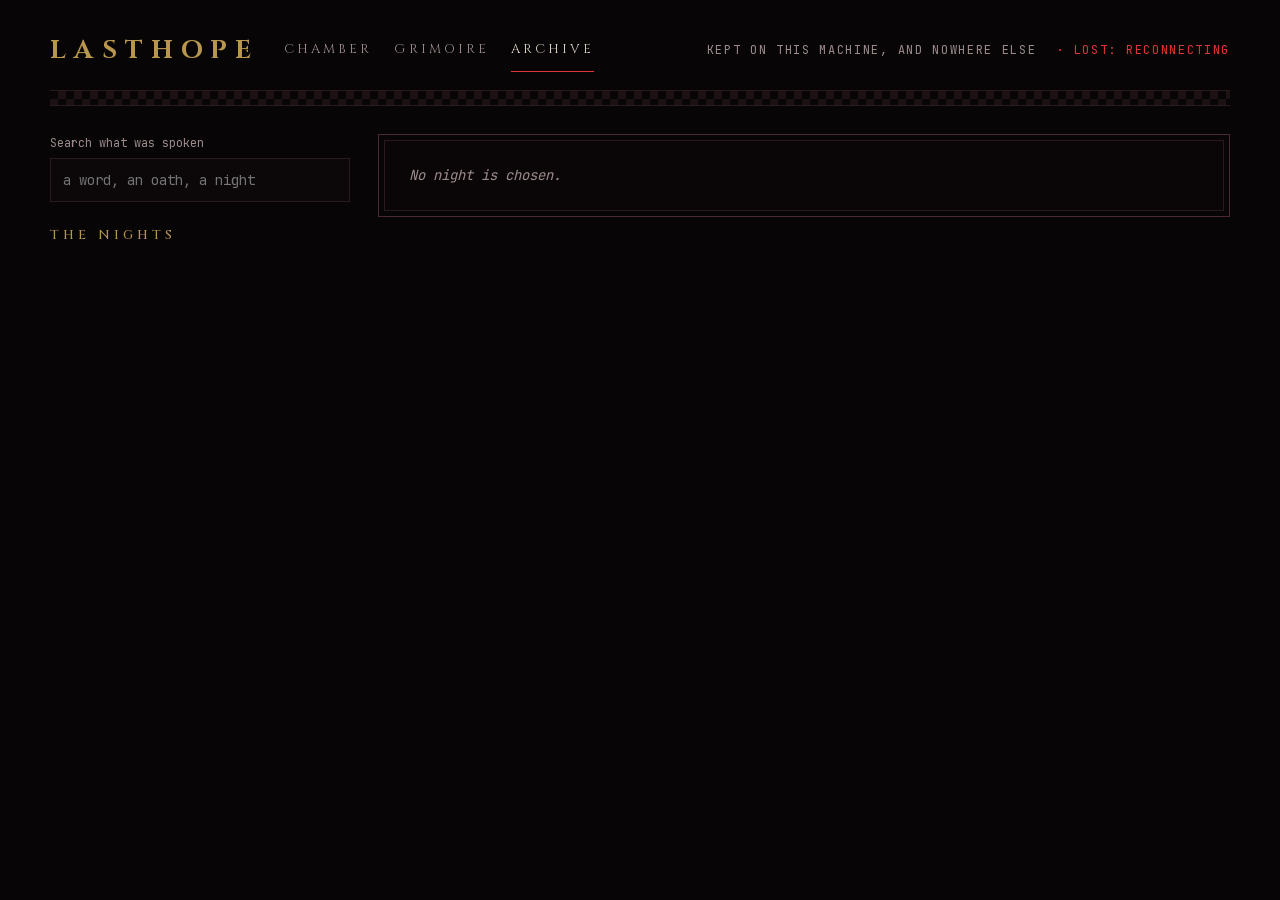
<file: ui/archive.html>
<!doctype html>
<html lang="en">
<head>
<meta charset="utf-8">
<meta name="viewport" content="width=device-width, initial-scale=1">
<meta name="theme-color" content="#070506">
<title>Lasthope · Archive</title>
<link rel="stylesheet" href="app.css">
</head>
<body class="archive">
<div class="page">

<header class="top">
  <div class="top-row">
    <div class="brand-row">
      <span class="brand">LASTHOPE</span>
      <nav class="nav" aria-label="Sections">
        <a href="/">Chamber</a>
        <a href="/grimoire">Grimoire</a>
        <a href="/archive" aria-current="page">Archive</a>
      </nav>
    </div>
    <span class="meta">Kept on this machine, and nowhere else <span class="conn" id="conn" hidden>· Lost: reconnecting</span></span>
  </div>
  <div class="checker" aria-hidden="true"></div>
</header>

<div class="columns">

<aside class="side">
  <div class="field search">
    <label for="search">Search what was spoken</label>
    <input id="search" type="search" placeholder="a word, an oath, a night" autocomplete="off">
  </div>
  <div class="hits" id="hits" hidden></div>
  <h2 class="h" style="margin-top: 8px">The nights</h2>
  <div id="nights" style="display: flex; flex-direction: column; gap: 16px"></div>
</aside>

<main class="main" id="night" aria-live="polite">
  <section class="card account">
    <p class="empty" style="margin: 0">No night is chosen.</p>
  </section>
</main>

</div>
</div>
<script src="common.js"></script>
<script src="archive.js"></script>
</body>
</html>
</file>
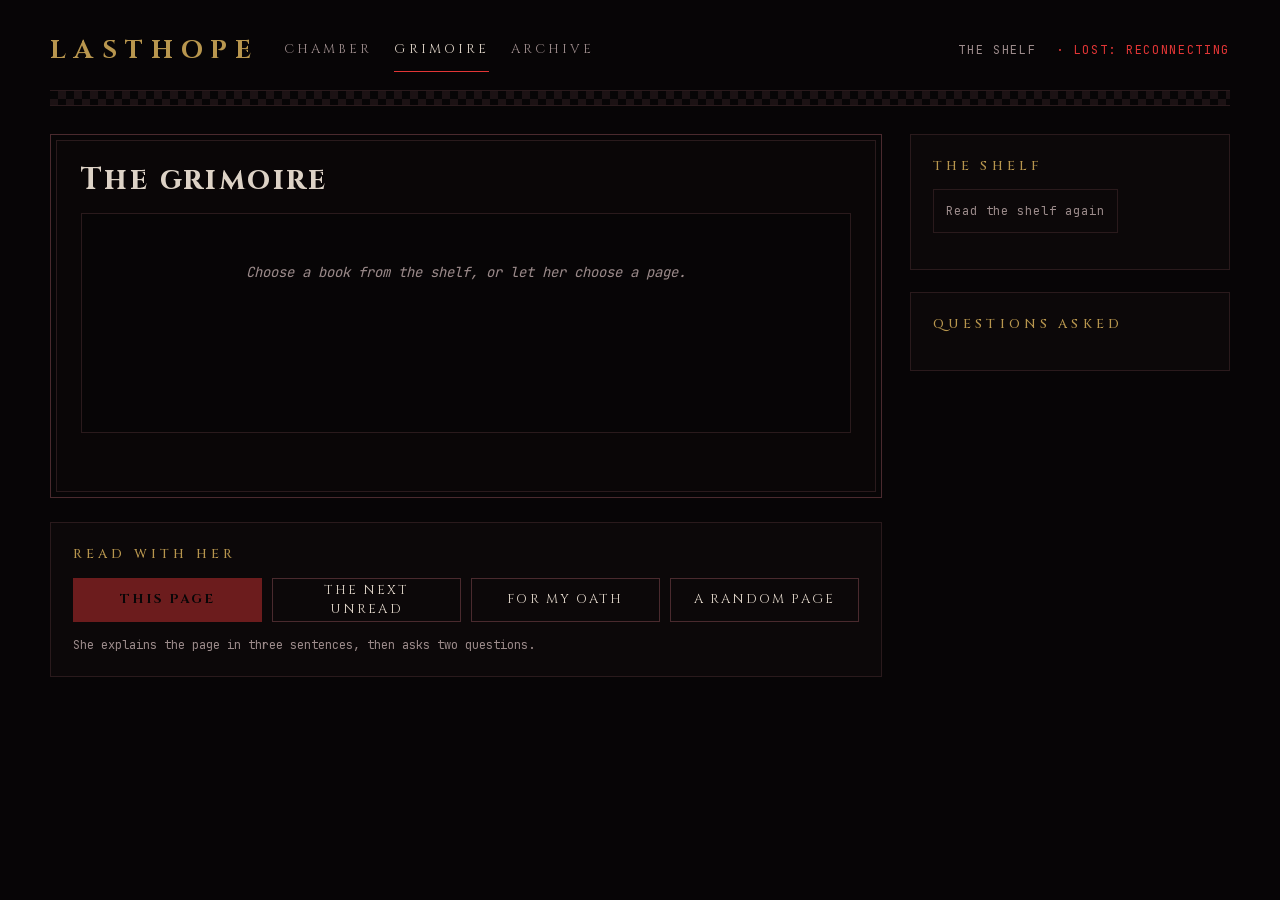
<file: ui/grimoire.html>
<!doctype html>
<html lang="en">
<head>
<meta charset="utf-8">
<meta name="viewport" content="width=device-width, initial-scale=1">
<meta name="theme-color" content="#070506">
<title>Lasthope · Grimoire</title>
<link rel="stylesheet" href="app.css">
</head>
<body class="grimoire">
<div class="page">

<header class="top">
  <div class="top-row">
    <div class="brand-row">
      <span class="brand">LASTHOPE</span>
      <nav class="nav" aria-label="Sections">
        <a href="/">Chamber</a>
        <a href="/grimoire" aria-current="page">Grimoire</a>
        <a href="/archive">Archive</a>
      </nav>
    </div>
    <span class="meta"><span id="dir">The shelf</span> <span class="conn" id="conn" hidden>· Lost: reconnecting</span></span>
  </div>
  <div class="checker" aria-hidden="true"></div>
</header>

<div class="columns">

<main class="main">

  <section class="card account leaf" aria-labelledby="leaf-h">
    <div class="row-between">
      <h1 class="night-title book-title" id="leaf-h">The grimoire</h1>
      <div class="meta" id="leaf-meta"></div>
    </div>
    <div class="pager" id="pager" hidden>
      <button type="button" class="btn" id="prev" aria-label="Previous page">‹ Back</button>
      <label class="sr-only" for="page-no">Page</label>
      <input id="page-no" type="number" min="1" inputmode="numeric">
      <span class="muted small" id="page-of"></span>
      <button type="button" class="btn" id="next" aria-label="Next page">Onward ›</button>
    </div>
    <div class="sheet" id="sheet">
      <canvas id="canvas" hidden></canvas>
      <p class="empty sheet-empty" id="sheet-empty">Choose a book from the shelf, or let her choose a page.</p>
    </div>
    <p class="script her-line" id="her-line" aria-live="polite" hidden></p>
    <div class="whisper" id="whisper" role="status"></div>
  </section>

  <section class="card strong" aria-labelledby="question-h" id="question-card" hidden>
    <div class="row-between">
      <h2 class="h" id="question-h">Her question</h2>
      <span class="small muted" id="question-tag"></span>
    </div>
    <p class="script oath" id="question"></p>
    <form class="say" id="answer">
      <label class="sr-only" for="answer-text">Your answer</label>
      <input id="answer-text" autocomplete="off" placeholder="Answer aloud, or write it here…" maxlength="2000">
      <button type="submit" class="btn primary">Answer</button>
      <button type="button" class="btn quiet" id="skip" title="Pass over this question">Skip</button>
    </form>
  </section>

  <section class="card" aria-labelledby="read-h">
    <h2 class="h" id="read-h">Read with her</h2>
    <div class="pair">
      <button type="button" class="btn primary" id="read-this" disabled>This page</button>
      <button type="button" class="btn" id="read-next">The next unread</button>
      <button type="button" class="btn" id="read-oath">For my oath</button>
      <button type="button" class="btn" id="read-random">A random page</button>
    </div>
    <div class="row-between">
      <p class="small muted" id="read-note" style="margin: 0">She explains the page in three sentences, then asks two questions.</p>
      <button type="button" class="btn quiet small-text" id="leave" hidden>Leave the page</button>
    </div>
  </section>

</main>

<aside class="side">

  <section class="card" aria-labelledby="shelf-h">
    <div class="row-between">
      <h2 class="h" id="shelf-h">The shelf</h2>
      <button type="button" class="btn quiet small-text" id="reindex">Read the shelf again</button>
    </div>
    <div id="books" class="books"></div>
  </section>

  <section class="card" aria-labelledby="asked-h">
    <div class="row-between">
      <h2 class="h" id="asked-h">Questions asked</h2>
      <span class="small muted" id="tally"></span>
    </div>
    <div id="asked" class="asked"></div>
  </section>

</aside>
</div>
</div>
<script src="common.js"></script>
<script type="module" src="grimoire.js"></script>
</body>
</html>
</file>
<file: ui/app.css>
/* Lasthope: the chamber, the grimoire and the archive. Values follow the design mockups. */

@font-face { font-family: 'Cinzel'; font-weight: 400 900; font-display: swap; src: url(fonts/cinzel-latin.woff2) format('woff2'); }
@font-face { font-family: 'JetBrains Mono'; font-weight: 100 800; font-display: swap; src: url(fonts/jetbrains-mono-latin.woff2) format('woff2'); }
@font-face { font-family: 'IM Fell English'; font-style: normal; font-weight: 400; font-display: swap; src: url(fonts/im-fell-english-latin.woff2) format('woff2'); }
@font-face { font-family: 'IM Fell English'; font-style: italic; font-weight: 400; font-display: swap; src: url(fonts/im-fell-english-italic-latin.woff2) format('woff2'); }

:root {
  --night: #070506;
  --panel: #0C0809;
  --deep: #0A0607;
  --line: #2A1A1C;
  --line-strong: #4A2A2E;
  --bone: #DDD2C6;
  --ash: #9C8B8B;
  --gold: #B8964E;
  --blood: #E23636;
  --title: 'Cinzel', 'Times New Roman', serif;
  --script: 'IM Fell English', Georgia, serif;
  --mono: 'JetBrains Mono', ui-monospace, Menlo, monospace;
  color-scheme: dark;
}

* { box-sizing: border-box; }
[hidden] { display: none !important; }
html { background: var(--night); }
body {
  margin: 0; min-height: 100vh; background: var(--night); color: var(--bone);
  font-family: var(--mono); font-size: 14px; line-height: 1.5;
  padding: 28px 24px 56px;
}
a { color: var(--bone); }
a:hover { color: #FFFFFF; }
button, input, select { font: inherit; color: inherit; }
button { cursor: pointer; border-radius: 0; }
button:disabled { cursor: default; opacity: .45; }
:focus-visible { outline: 1px solid var(--gold); outline-offset: 2px; }
.sr-only { position: absolute; width: 1px; height: 1px; overflow: hidden; clip: rect(0 0 0 0); white-space: nowrap; }

.page { max-width: 1180px; margin: 0 auto; display: flex; flex-direction: column; gap: 28px; }
.columns { display: flex; flex-wrap: wrap; gap: 28px; align-items: flex-start; }
.main { flex: 999 1 560px; min-width: 0; display: flex; flex-direction: column; gap: 28px; }
.side { flex: 1 1 320px; min-width: 0; display: flex; flex-direction: column; gap: 22px; }
.archive .side { flex: 1 1 300px; gap: 16px; }
.archive .main { gap: 24px; }

/* --- header --- */
.top { display: flex; flex-direction: column; gap: 18px; }
.top-row { display: flex; flex-wrap: wrap; align-items: center; justify-content: space-between; gap: 16px; }
.brand-row { display: flex; flex-wrap: wrap; align-items: center; gap: 24px; }
.brand { font-family: var(--title); font-weight: 700; font-size: 26px; letter-spacing: .32em; color: var(--gold); }
.nav { display: flex; align-items: center; gap: 22px; font-family: var(--title); font-size: 13px; letter-spacing: .24em; text-transform: uppercase; }
.nav a { display: inline-flex; align-items: center; min-height: 44px; text-decoration: none; color: var(--ash); }
.nav a[aria-current="page"] { color: var(--bone); border-bottom: 1px solid var(--blood); }
.meta { display: flex; flex-wrap: wrap; align-items: center; gap: 20px; font-size: 12px; letter-spacing: .14em; text-transform: uppercase; color: var(--ash); }
.status { display: flex; align-items: center; gap: 8px; }
.status .bright { color: var(--bone); }
.diamond { width: 8px; height: 8px; transform: rotate(45deg); background: var(--blood); }
.checker { height: 16px; background: repeating-conic-gradient(#1C1214 0% 25%, var(--night) 0% 50%) 0 0 / 16px 16px; border-top: 1px solid var(--line); border-bottom: 1px solid var(--line); }
.conn { color: var(--blood); }

/* --- panels and headings --- */
.card { display: flex; flex-direction: column; gap: 14px; padding: 22px; border: 1px solid var(--line); background: var(--panel); }
.card.strong { border-color: var(--line-strong); }
.h { margin: 0; font-family: var(--title); font-size: 13px; font-weight: 500; letter-spacing: .32em; text-transform: uppercase; color: var(--gold); }
.row-between { display: flex; flex-wrap: wrap; align-items: baseline; justify-content: space-between; gap: 12px; }
.muted { color: var(--ash); }
.small { font-size: 12px; }
.script { margin: 0; font-family: var(--script); }
.empty { color: var(--ash); font-style: italic; }

/* --- buttons --- */
.btn {
  min-height: 44px; padding: 0 16px; background: transparent; color: var(--bone);
  border: 1px solid var(--line-strong); font-family: var(--title); font-size: 13px;
  letter-spacing: .16em; text-transform: uppercase;
}
.btn.primary { background: var(--blood); color: var(--night); border-color: var(--blood); font-weight: 700; }
.btn.quiet { color: var(--ash); border-color: var(--line); }
.btn.tall { min-height: 48px; padding: 0 22px; }
.btn.small-text { font: inherit; font-size: 12px; letter-spacing: .08em; text-transform: none; padding: 0 12px; }
.btn:not(:disabled):hover { border-color: var(--gold); }

.controls { display: flex; flex-wrap: wrap; gap: 12px; }
.control {
  flex: 1 1 150px; min-height: 52px; display: flex; align-items: center; justify-content: center; gap: 10px;
  padding: 0 16px; background: var(--panel); color: var(--bone); border: 1px solid var(--line-strong);
  font-family: var(--title); font-size: 13px; letter-spacing: .16em; text-transform: uppercase;
}
.control[aria-pressed="true"], .control.lit { border-color: var(--blood); }
.control svg { flex: none; }

/* --- the seal --- */
.altar {
  display: flex; flex-direction: column; align-items: center; gap: 22px; padding: 44px 24px 40px;
  border: 1px solid var(--line-strong); box-shadow: inset 0 0 0 5px var(--night), inset 0 0 0 6px var(--line);
  background: radial-gradient(circle at 50% 36%, rgba(150, 18, 26, .24), rgba(7, 5, 6, 0) 62%), var(--deep);
}
.seal { position: relative; width: 540px; max-width: 100%; }
.seal svg { display: block; width: 100%; height: auto; }
.seal-art, .seal-void {
  position: absolute; left: 21.4%; top: 21.4%; width: 57.2%; aspect-ratio: 1 / 1; border-radius: 50%;
  box-shadow: 0 0 44px var(--blood); transition: filter 1.2s ease, box-shadow 1.2s ease;
}
.seal-art { object-fit: cover; object-position: 50% 46%; }
.seal-void { background: radial-gradient(circle at 50% 45%, #1A0D0F, #050304 70%); display: none; }
.seal.no-art .seal-art { display: none; }
.seal.no-art .seal-void { display: block; }
.ring-spin { transform-origin: 300px 300px; animation: lh-spin 300s linear infinite; }
.ring-motto { transform-origin: 300px 300px; animation: lh-spin-back 220s linear infinite; }
.ring-moons { transform-origin: 300px 300px; animation: lh-spin 180s linear infinite; }
.ring-accent { transition: opacity 1s ease; }

[data-state="listening"] .ring-accent { animation: lh-breathe 4s ease-in-out infinite; }
[data-state="speaking"] .ring-accent { animation: lh-breathe 1.2s ease-in-out infinite; }
[data-state="speaking"] .seal-art, [data-state="speaking"] .seal-void { box-shadow: 0 0 72px var(--blood); }
[data-state="thinking"] .ring-moons { animation-duration: 24s; }
[data-state="thinking"] .ring-accent { opacity: .6; }
[data-state="asleep"] .seal-art, [data-state="closed"] .seal-art { filter: brightness(.45) saturate(.6); box-shadow: 0 0 18px rgba(226, 54, 54, .35); }
[data-state="asleep"] .ring-accent, [data-state="closed"] .ring-accent { opacity: .3; }
[data-state="closed"] .ring-spin, [data-state="closed"] .ring-motto, [data-state="closed"] .ring-moons { animation-play-state: paused; }
[data-muted="true"] .ring-accent { stroke-dasharray: 3 9; }

.voice-label { margin: 0; font-family: var(--title); font-size: 12px; letter-spacing: .32em; text-transform: uppercase; color: var(--ash); }
.voice-line { margin: 0; max-width: 620px; min-height: 1.22em; text-align: center; font-family: var(--script); font-style: italic; font-size: clamp(22px, 5vw, 34px); line-height: 1.22; }
.whisper { min-height: 18px; font-size: 12px; color: var(--ash); text-align: center; }
.whisper.error { color: var(--blood); }

/* --- the vigil --- */
.vigil { padding: 26px; gap: 16px; }
.vigil-row { display: flex; flex-wrap: wrap; align-items: center; justify-content: space-between; gap: 20px; }
.clock { font-family: var(--title); font-weight: 500; font-size: clamp(48px, 12vw, 68px); line-height: 1; letter-spacing: .04em; font-variant-numeric: tabular-nums; }
.vigil-buttons { display: flex; flex-wrap: wrap; gap: 10px; align-items: center; }
.bar { height: 3px; background: var(--line); }
.bar > div { height: 3px; width: 0; background: var(--blood); transition: width 1s linear; }
.length { min-height: 48px; padding: 0 10px; background: var(--night); border: 1px solid var(--line); }

/* --- words --- */
.words { display: flex; flex-direction: column; gap: 12px; padding: 20px; border: 1px solid var(--line); }
.words.scroll { max-height: 420px; overflow-y: auto; }
.word { display: flex; gap: 16px; }
.who { flex: 0 0 44px; font-size: 12px; letter-spacing: .12em; text-transform: uppercase; color: var(--ash); padding-top: 2px; }
.word.her .who { color: var(--blood); }
.word span:last-child { min-width: 0; overflow-wrap: anywhere; }
.say { display: flex; gap: 10px; }
.say input { flex: 1; min-width: 0; min-height: 44px; padding: 0 12px; background: var(--panel); border: 1px solid var(--line); }

/* --- the side --- */
.mission { font-size: 23px; line-height: 1.28; }
.mission-edit { display: flex; flex-direction: column; gap: 10px; }
.mission-edit textarea { width: 100%; min-height: 96px; padding: 10px; background: var(--night); color: var(--bone); border: 1px solid var(--line); font: 18px/1.3 var(--script); resize: vertical; }
.numeral { font-family: var(--title); font-weight: 700; font-size: 24px; letter-spacing: .08em; }
.seals { display: flex; gap: 16px; padding: 4px; }
.seals span { width: 18px; height: 18px; transform: rotate(45deg); border: 1px solid var(--line-strong); }
.seals span.kept { background: var(--blood); border-color: var(--blood); }
.oath { font-size: 20px; line-height: 1.3; }
.pair { display: flex; flex-wrap: wrap; gap: 10px; }
.pair .btn { flex: 1 1 110px; }
.fact { display: flex; align-items: center; justify-content: space-between; gap: 12px; }
.fact span { min-width: 0; overflow-wrap: anywhere; }
.fact .btn { flex: 0 0 auto; }
.field { display: flex; flex-direction: column; gap: 6px; }
.field label { font-size: 12px; color: var(--ash); }
.field select { min-height: 44px; padding: 0 10px; background: var(--night); border: 1px solid var(--line); }
.field input[type=range] { width: 100%; height: 44px; margin: 0; accent-color: var(--blood); }
.check { display: flex; align-items: center; gap: 12px; min-height: 44px; cursor: pointer; }
.check input { width: 20px; height: 20px; margin: 0; accent-color: var(--blood); }
.check.off { cursor: default; color: var(--ash); }

/* --- the archive --- */
.search input { min-height: 44px; padding: 0 12px; width: 100%; background: var(--panel); border: 1px solid var(--line); }
.night {
  display: flex; flex-direction: column; align-items: flex-start; gap: 6px; min-height: 68px; padding: 14px 16px;
  text-align: left; background: var(--panel); color: var(--bone); border: 1px solid var(--line);
}
.night[aria-pressed="true"] { border-color: var(--blood); }
.night-name { font-family: var(--title); font-weight: 700; font-size: 20px; letter-spacing: .16em; line-height: 1.1; }
.night.unwritten { border-style: dashed; background: transparent; }
.night.unwritten .night-name { font-weight: 500; color: var(--ash); }
.hits { display: flex; flex-direction: column; gap: 8px; }
.hit { text-align: left; padding: 10px 12px; min-height: 44px; background: transparent; border: 1px solid var(--line); color: var(--bone); }
.hit .muted { display: block; font-size: 11px; letter-spacing: .1em; text-transform: uppercase; }
.hit mark { background: none; color: var(--blood); }
.account { padding: 30px; gap: 16px; border-color: var(--line-strong); box-shadow: inset 0 0 0 5px var(--night), inset 0 0 0 6px var(--line); background: var(--deep); }
.night-title { margin: 0; font-family: var(--title); font-weight: 700; font-size: clamp(30px, 8vw, 40px); letter-spacing: .14em; line-height: 1.05; }
.facts-of-night { display: flex; flex-direction: column; gap: 8px; }
.account-text { max-width: 680px; font-size: 24px; line-height: 1.32; }
.pair-cards { display: flex; flex-wrap: wrap; gap: 24px; }
.pair-cards .card { flex: 1 1 260px; gap: 10px; }

/* --- the grimoire --- */
.grimoire .side { flex: 1 1 320px; gap: 22px; }
.grimoire .main { gap: 24px; }
.book-title { font-size: clamp(22px, 5vw, 30px); letter-spacing: .08em; overflow-wrap: anywhere; }
.pager { display: flex; flex-wrap: wrap; align-items: center; gap: 10px; }
.pager input { width: 84px; min-height: 44px; padding: 0 10px; background: var(--night); border: 1px solid var(--line); }
.sheet { position: relative; min-height: 220px; border: 1px solid var(--line); background: var(--night); }
.sheet canvas { display: block; }
.sheet-empty { margin: 0; padding: 48px 20px; text-align: center; }
.her-line { font-size: 20px; line-height: 1.32; font-style: italic; }
.books { display: flex; flex-direction: column; gap: 14px; }
.book-row { display: flex; flex-direction: column; gap: 6px; }
.book-row > .btn { align-self: flex-start; }
.night.book { width: 100%; min-height: 60px; }
.night.book.unread .book-name { color: var(--ash); }
.book-name { font-family: var(--title); font-weight: 700; font-size: 16px; letter-spacing: .08em; line-height: 1.2; overflow-wrap: anywhere; }
.book-current { padding-left: 2px; color: var(--gold); }
.asked { display: flex; flex-direction: column; gap: 16px; max-height: 640px; overflow-y: auto; }
.q { display: flex; flex-direction: column; gap: 4px; padding-bottom: 14px; border-bottom: 1px solid var(--line); }
.q p { overflow-wrap: anywhere; }
.q-where { font-size: 11px; letter-spacing: .1em; text-transform: uppercase; }
.verdict { letter-spacing: .08em; }
.verdict.right { color: var(--gold); }
.verdict.wrong { color: var(--blood); }
.reading-card .script { font-size: 20px; line-height: 1.3; }

@keyframes lh-spin { to { transform: rotate(360deg); } }
@keyframes lh-spin-back { to { transform: rotate(-360deg); } }
@keyframes lh-breathe { 0%, 100% { opacity: .45; } 50% { opacity: 1; } }

@media (max-width: 600px) {
  body { padding: 20px 16px 48px; }
  .altar { padding: 28px 12px; }
  .account { padding: 22px 16px; }
  .nav { gap: 16px; letter-spacing: .16em; }
  .brand { font-size: 22px; letter-spacing: .24em; }
}

@media (prefers-reduced-motion: reduce) {
  *, *::before, *::after { animation: none !important; transition: none !important; }
}
</file>
